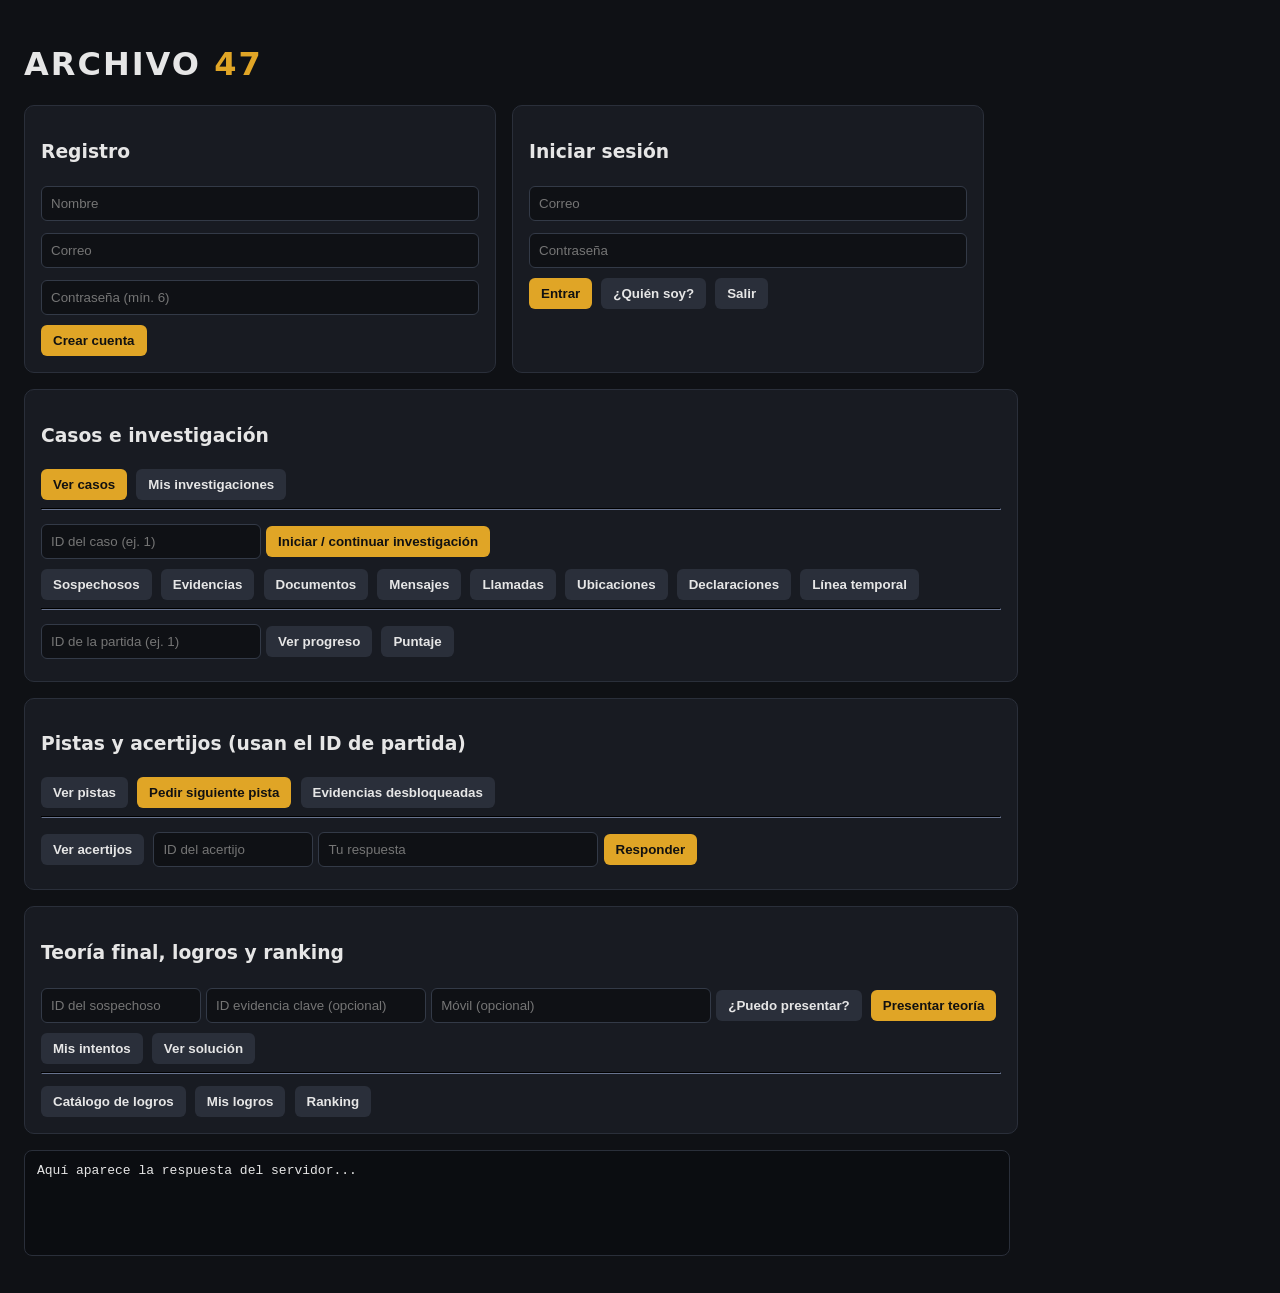
<file: src/main/resources/static/pages/pruebas.html>
<!DOCTYPE html>
<html lang="es">
<head>
<meta charset="UTF-8">
<meta name="viewport" content="width=device-width, initial-scale=1">
<title>ARCHIVO 47 - Panel de pruebas</title>
<style>
  body { font-family: system-ui, sans-serif; background:#0f1115; color:#e6e6e6; margin:0; padding:24px; }
  h1 { letter-spacing:2px; } h1 span { color:#e0a526; }
  .grid { display:grid; grid-template-columns:repeat(auto-fit,minmax(280px,1fr)); gap:16px; max-width:960px; margin-bottom:16px; }
  .card { background:#181b22; border:1px solid #2a2f3a; border-radius:10px; padding:16px; }
  input { width:100%; box-sizing:border-box; margin:6px 0; padding:9px; border-radius:6px; border:1px solid #333a47; background:#0f1115; color:#e6e6e6; }
  button { padding:8px 12px; border:0; border-radius:6px; background:#e0a526; color:#111; font-weight:600; cursor:pointer; margin:4px 4px 0 0; }
  button.sec { background:#2a2f3a; color:#e6e6e6; }
  pre { background:#0b0d11; border:1px solid #2a2f3a; border-radius:8px; padding:12px; max-width:960px; overflow:auto; min-height:80px; max-height:420px; }
</style>
</head>
<body>
<h1>ARCHIVO <span>47</span></h1>

<div class="grid">
  <div class="card">
    <h3>Registro</h3>
    <input id="rNombre" placeholder="Nombre">
    <input id="rCorreo" placeholder="Correo">
    <input id="rClave" type="password" placeholder="Contraseña (mín. 6)">
    <button onclick="registrar()">Crear cuenta</button>
  </div>
  <div class="card">
    <h3>Iniciar sesión</h3>
    <input id="lCorreo" placeholder="Correo">
    <input id="lClave" type="password" placeholder="Contraseña">
    <button onclick="login()">Entrar</button>
    <button class="sec" onclick="llamar('/api/auth/me')">¿Quién soy?</button>
    <button class="sec" onclick="logout()">Salir</button>
  </div>
</div>

<div class="card" style="max-width:960px;margin-bottom:16px">
  <h3>Casos e investigación</h3>
  <button onclick="llamar('/api/casos')">Ver casos</button>
  <button class="sec" onclick="llamar('/api/partidas/mias')">Mis investigaciones</button>
  <hr style="border-color:#2a2f3a">
  <input id="idCaso" placeholder="ID del caso (ej. 1)" style="max-width:220px">
  <button onclick="iniciar()">Iniciar / continuar investigación</button>
  <div>
    <button class="sec" onclick="exp('sospechosos')">Sospechosos</button>
    <button class="sec" onclick="exp('evidencias')">Evidencias</button>
    <button class="sec" onclick="exp('documentos')">Documentos</button>
    <button class="sec" onclick="exp('mensajes')">Mensajes</button>
    <button class="sec" onclick="exp('llamadas')">Llamadas</button>
    <button class="sec" onclick="exp('ubicaciones')">Ubicaciones</button>
    <button class="sec" onclick="exp('declaraciones')">Declaraciones</button>
    <button class="sec" onclick="exp('linea-tiempo')">Línea temporal</button>
  </div>
  <hr style="border-color:#2a2f3a">
  <input id="idPartida" placeholder="ID de la partida (ej. 1)" style="max-width:220px">
  <button class="sec" onclick="llamar('/api/partidas/' + idPartida.value + '/progreso')">Ver progreso</button>
  <button class="sec" onclick="partida('puntaje')">Puntaje</button>
</div>

<div class="card" style="max-width:960px;margin-bottom:16px">
  <h3>Pistas y acertijos (usan el ID de partida)</h3>
  <button class="sec" onclick="partida('pistas')">Ver pistas</button>
  <button onclick="enviar('/api/partidas/' + idPartida.value + '/pistas/usar', { method:'POST' })">Pedir siguiente pista</button>
  <button class="sec" onclick="partida('evidencias')">Evidencias desbloqueadas</button>
  <hr style="border-color:#2a2f3a">
  <button class="sec" onclick="partida('acertijos')">Ver acertijos</button>
  <input id="idAcertijo" placeholder="ID del acertijo" style="max-width:160px">
  <input id="respAcertijo" placeholder="Tu respuesta" style="max-width:280px">
  <button onclick="responder()">Responder</button>
</div>

<div class="card" style="max-width:960px;margin-bottom:16px">
  <h3>Teoría final, logros y ranking</h3>
  <input id="tSospechoso" placeholder="ID del sospechoso" style="max-width:160px">
  <input id="tEvidencia" placeholder="ID evidencia clave (opcional)" style="max-width:220px">
  <input id="tMovil" placeholder="Móvil (opcional)" style="max-width:280px">
  <button class="sec" onclick="partida('teoria/requisitos')">¿Puedo presentar?</button>
  <button onclick="teoria()">Presentar teoría</button>
  <button class="sec" onclick="partida('teorias')">Mis intentos</button>
  <button class="sec" onclick="partida('solucion')">Ver solución</button>
  <hr style="border-color:#2a2f3a">
  <button class="sec" onclick="llamar('/api/logros')">Catálogo de logros</button>
  <button class="sec" onclick="llamar('/api/logros/mios')">Mis logros</button>
  <button class="sec" onclick="llamar('/api/ranking')">Ranking</button>
</div>

<pre id="salida">Aquí aparece la respuesta del servidor...</pre>

<script>
const salida = document.getElementById('salida');
async function enviar(url, opciones) {
  try {
    const r = await fetch(url, opciones);
    const texto = await r.text();
    let cuerpo = texto;
    try { cuerpo = JSON.stringify(JSON.parse(texto), null, 2); } catch (e) {}
    salida.textContent = r.status + ' ' + r.statusText + '\n\n' + cuerpo;
  } catch (e) { salida.textContent = 'Error de red: ' + e; }
}
const json = (o) => ({ method:'POST', headers:{'Content-Type':'application/json'}, body: JSON.stringify(o) });
function registrar() { enviar('/api/auth/registro', json({ nombre: rNombre.value, correo: rCorreo.value, contrasena: rClave.value })); }
function login() { enviar('/api/auth/login', json({ correo: lCorreo.value, contrasena: lClave.value })); }
function logout() { enviar('/api/auth/logout', { method:'POST' }); }
function llamar(url) { enviar(url); }
function iniciar() { enviar('/api/partidas/iniciar/' + idCaso.value, { method:'POST' }); }
function exp(parte) { enviar('/api/casos/' + idCaso.value + '/expediente/' + parte); }
function partida(parte) { enviar('/api/partidas/' + idPartida.value + '/' + parte); }
function responder() { enviar('/api/partidas/' + idPartida.value + '/acertijos/' + idAcertijo.value + '/responder', json({ respuesta: respAcertijo.value })); }
function teoria() {
  enviar('/api/partidas/' + idPartida.value + '/teoria', json({
    idSospechoso: Number(tSospechoso.value) || null,
    idEvidenciaClave: Number(tEvidencia.value) || null,
    movil: tMovil.value || null
  }));
}
</script>
</body>
</html>
</file>
